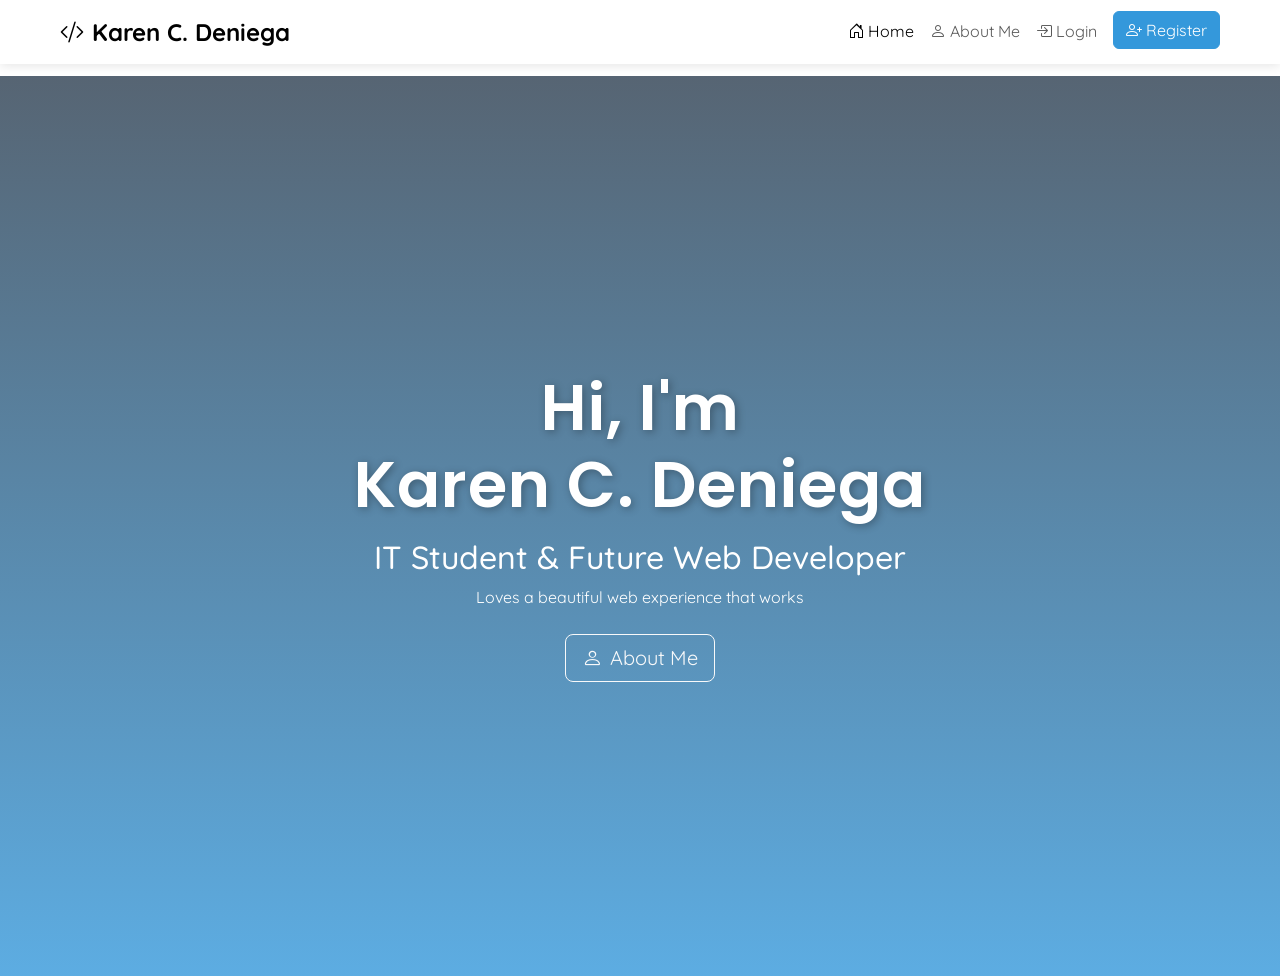
<file: index.html>
<!DOCTYPE html>
<html lang="en">
<head>
    <meta charset="UTF-8">
    <meta name="viewport" content="width=device-width, initial-scale=1.0">
    <title>Karen C. Deniega - Portfolio</title>
    <!-- Bootstrap 5 CSS -->
    <link href="https://cdn.jsdelivr.net/npm/bootstrap@5.3.0-alpha1/dist/css/bootstrap.min.css" rel="stylesheet">
    <!-- Bootstrap Icons -->
    <link rel="stylesheet" href="https://cdn.jsdelivr.net/npm/bootstrap-icons@1.10.0/font/bootstrap-icons.css">
    <!-- Font Awesome -->
    <link rel="stylesheet" href="https://cdnjs.cloudflare.com/ajax/libs/font-awesome/6.4.0/css/all.min.css">
    <!-- Google Fonts -->
    <link href="https://fonts.googleapis.com/css2?family=Poppins:wght@300;400;500;600;700&family=Quicksand:wght@400;500;600&display=swap" rel="stylesheet">
    <link rel="stylesheet" href="style1.css">
</head>
  <body>
     <!-- Navigation Bar -->
     <nav class="navbar navbar-expand-lg navbar-light bg-white fixed-top">
        <div class="container">
            <a class="navbar-brand fw-bold" href="index.html">
                <i class="bi bi-code-slash me-2"></i>Karen C. Deniega
            </a>
            
            <button class="navbar-toggler" type="button" data-bs-toggle="collapse" data-bs-target="#navbarNav">
                <span class="navbar-toggler-icon"></span>
            </button>
            
            <div class="collapse navbar-collapse" id="navbarNav">
                <ul class="navbar-nav ms-auto">
                    <li class="nav-item">
                        <a class="nav-link active" href="index.html">
                            <i class="bi bi-house-door me-1"></i>Home
                        </a>
                    </li>
                    <li class="nav-item">
                        <a class="nav-link" href="about.html">
                            <i class="bi bi-person me-1"></i>About Me
                        </a>
                    </li>
                    <li class="nav-item">
                        <a class="nav-link" href="log.html">
                            <i class="bi bi-box-arrow-in-right me-1"></i>Login
                        </a>
                    </li>
                    <li class="nav-item ms-2">
                        <a class="btn btn-primary" href="register.html">
                            <i class="bi bi-person-plus me-1"></i>Register
                        </a>
                    </li>
                </ul>
            </div>
        </div>
     </nav>

      <!-- Header Section -->
      <header class="hider">
         <div class="container">
            <div class="hider-content">
                <h1 class="nme">Hi, I'm <br> Karen C. Deniega</h1>
                <h2 class="rol">IT Student & Future Web Developer</h2>
                <p class="taglin">Loves a beautiful web experience that works</p>
                <div class="mt-4">
                   
                    <a href="about.html" class="btn btn-outline-light btn-lg">
                        <i class="bi bi-person me-2"></i>About Me
                    </a>
                </div>
            </div>
         </div>
      </header>
      <!-- Bootstrap JS Bundle -->
      <script src="https://cdn.jsdelivr.net/npm/bootstrap@5.3.0-alpha1/dist/js/bootstrap.bundle.min.js"></script>
 </body>
</html>
</file>
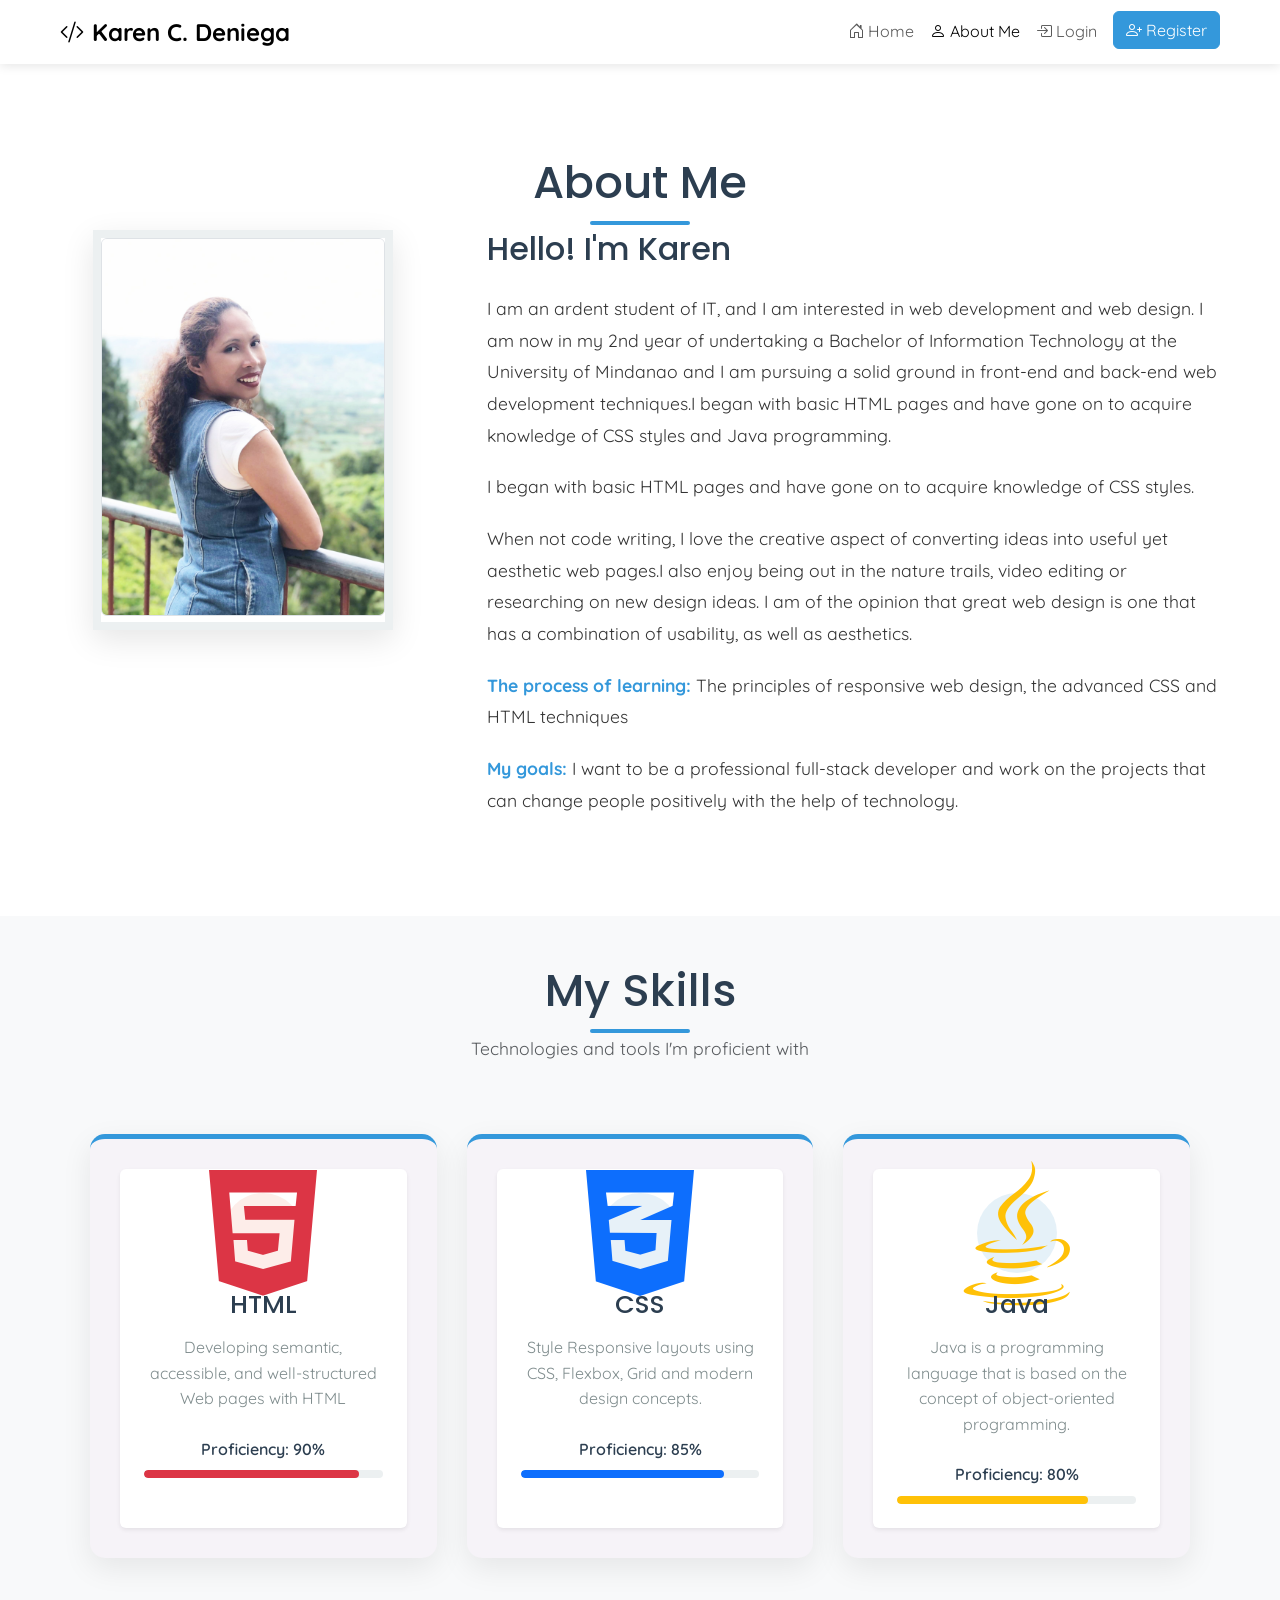
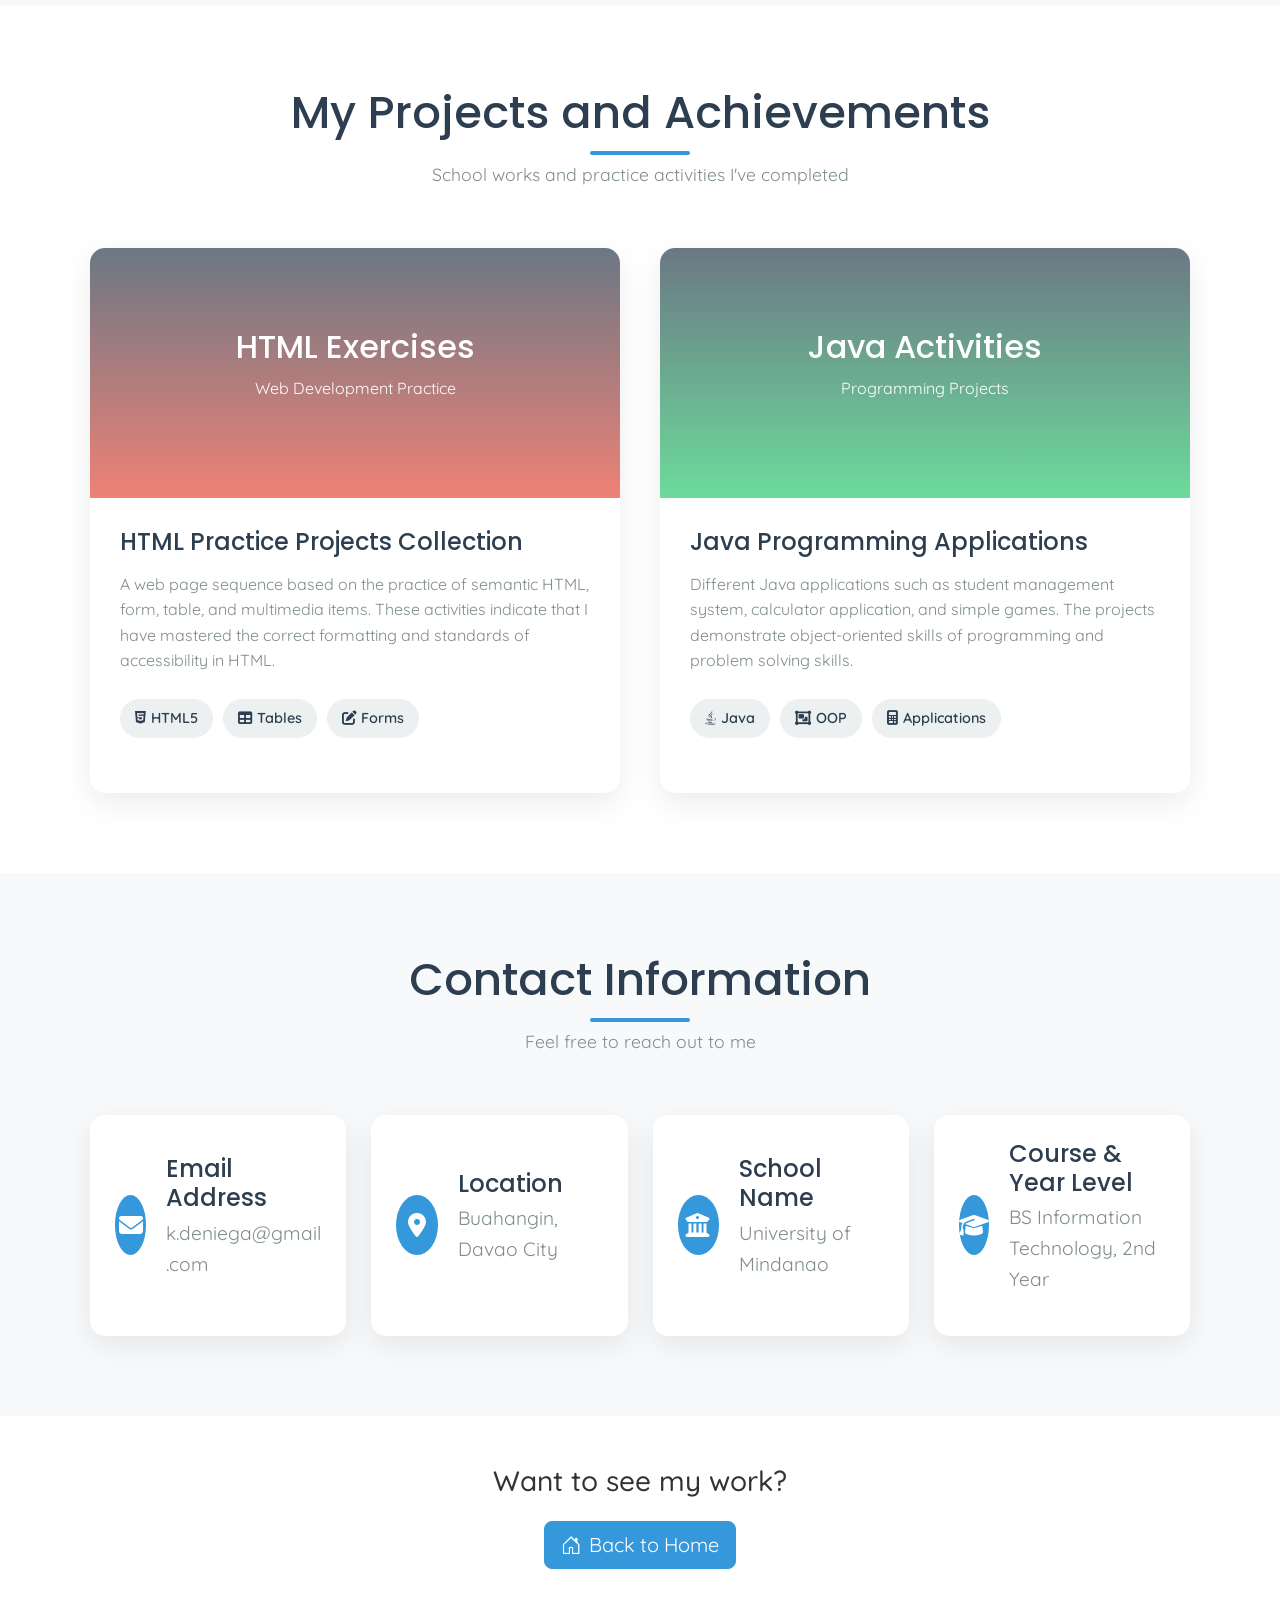
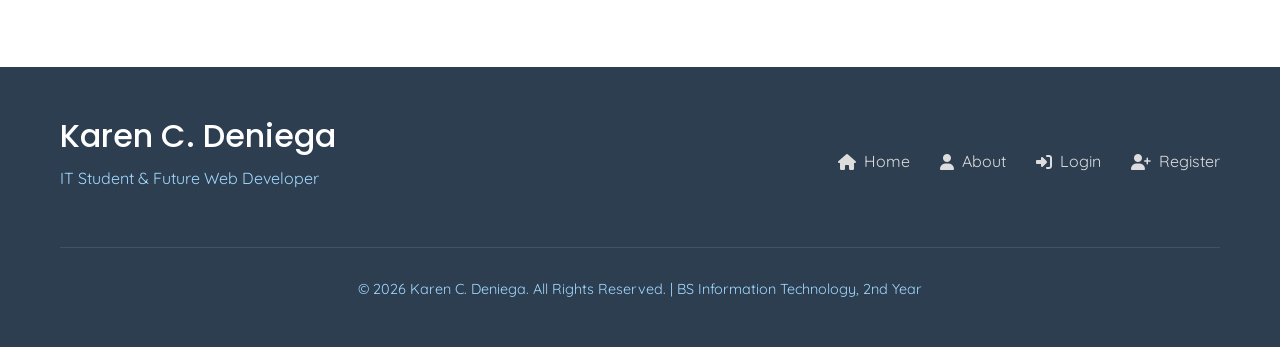
<file: about.html>
<!DOCTYPE html>
<html lang="en">
<head>
    <meta charset="UTF-8">
    <meta name="viewport" content="width=device-width, initial-scale=1.0">
    <title>About Me - Karen C. Deniega</title>
    <!-- Bootstrap 5 CSS -->
    <link href="https://cdn.jsdelivr.net/npm/bootstrap@5.3.0-alpha1/dist/css/bootstrap.min.css" rel="stylesheet">
    <!-- Bootstrap Icons -->
    <link rel="stylesheet" href="https://cdn.jsdelivr.net/npm/bootstrap-icons@1.10.0/font/bootstrap-icons.css">
    <!-- Font Awesome -->
    <link rel="stylesheet" href="https://cdnjs.cloudflare.com/ajax/libs/font-awesome/6.4.0/css/all.min.css">
    <!-- Google Fonts -->
    <link href="https://fonts.googleapis.com/css2?family=Poppins:wght@300;400;500;600;700&family=Quicksand:wght@400;500;600&display=swap" rel="stylesheet">

    <link rel="stylesheet" href="style1.css">
</head>
<body class="bg-transparent" >
    <!-- Navigation Bar -->
    <nav class="navbar navbar-expand-lg navbar-light bg-white fixed-top">
        <div class="container">
            <a class="navbar-brand fw-bold" href="index.html">
                <i class="bi bi-code-slash me-2"></i>Karen C. Deniega
            </a>
            
            <button class="navbar-toggler" type="button" data-bs-toggle="collapse" data-bs-target="#navbarNav">
                <span class="navbar-toggler-icon"></span>
            </button>
            
            <div class="collapse navbar-collapse" id="navbarNav">
                <ul class="navbar-nav ms-auto">
                    <li class="nav-item">
                        <a class="nav-link" href="index.html">
                            <i class="bi bi-house-door me-1"></i>Home
                        </a>
                    </li>
                    <li class="nav-item">
                        <a class="nav-link active" href="about.html">
                            <i class="bi bi-person me-1"></i>About Me
                        </a>
                    </li>
                    <li class="nav-item">
                        <a class="nav-link" href="log.html">
                            <i class="bi bi-box-arrow-in-right me-1"></i>Login
                        </a>
                    </li>
                    <li class="nav-item ms-2">
                        <a class="btn btn-primary" href="register.html">
                            <i class="bi bi-person-plus me-1"></i>Register
                        </a>
                    </li>
                </ul>
            </div>
        </div>
    </nav>

    <!-- About Me Section -->
    <section class="me">
        <div class="container">
            <h2 class="section-title">About Me</h2>
            <div class="me-content">
                <div class="me-image">
                    <div class="image-frame">
                        <img src="nature.jpg" alt="nature"
                             class="img-fluid border rounded">
                    </div>
                </div>
                <div class="biog">
                    <h3>Hello! I'm Karen</h3>
                    <p>I am an ardent student of IT, and I am interested in web development and web design. I am now in my 2nd year of undertaking a Bachelor of Information Technology at the University of Mindanao and I am pursuing a solid ground in front-end and back-end web development techniques.I began with basic HTML pages and have gone on to acquire knowledge of CSS styles and Java programming.</p>
                    <p>I began with basic HTML pages and have gone on to acquire knowledge of CSS styles.</p>
                    <p>When not code writing, I love the creative aspect of converting ideas into useful yet aesthetic web pages.I also enjoy being out in the nature trails, video editing or researching on new design ideas. I am of the opinion that great web design is one that has a combination of usability, as well as aesthetics.</p>
                    <p><strong>The process of learning: </strong>The principles of responsive web design, the advanced CSS and HTML techniques </p>
                    <p><strong>My goals:</strong> I want to be a professional full-stack developer and work on the projects that can change people positively with the help of technology. </p>
                    
                </div>
                </div>
            </div>
        </div>
    </section>

    <!-- SKILLS SECTION -->
<section class="skils py-5" id="skills">
    <div class="container">
        <h2 class="section-title text-center mb-3">My Skills</h2>
        <p class="section-subtitle text-center text-muted mb-5">Technologies and tools I'm proficient with</p>
        
        <div class="skils-row row g-4">
            <div class="skill-card col-md-6 col-lg-4">
                <div class="card h-100 border-0 shadow-sm">
                    <div class="card-body text-center p-4">
                        <div class="skill-icon html-icon mb-3">
                            <i class="fab fa-html5 fa-3x text-danger"></i>
                        </div>
                        <h3 class="card-title">HTML</h3>
                        <p class="card-text">Developing semantic, accessible, and well-structured Web pages with HTML</p>
                        <div class="skill-level mt-4">
                            <span class="d-block mb-2">Proficiency: 90%</span>
                            <div class="level-bar progress" style="height: 8px;">
                                <div class="level-fill html-fill progress-bar bg-danger" role="progressbar" style="width: 90%" aria-valuenow="90" aria-valuemin="0" aria-valuemax="100"></div>
                            </div>
                        </div>
                    </div>
                </div>
            </div>
            
            <div class="skill-card col-md-6 col-lg-4">
                <div class="card h-100 border-0 shadow-sm">
                    <div class="card-body text-center p-4">
                        <div class="skill-icon css-icon mb-3">
                            <i class="fab fa-css3-alt fa-3x text-primary"></i>
                        </div>
                        <h3 class="card-title">CSS</h3>
                        <p class="card-text">Style Responsive layouts using CSS, Flexbox, Grid and modern design concepts.</p>
                        <div class="skill-level mt-4">
                            <span class="d-block mb-2">Proficiency: 85%</span>
                            <div class="level-bar progress" style="height: 8px;">
                                <div class="level-fill css-fill progress-bar bg-primary" role="progressbar" style="width: 85%" aria-valuenow="85" aria-valuemin="0" aria-valuemax="100"></div>
                            </div>
                        </div>
                    </div>
                </div>
            </div>
            
            <div class="skill-card col-md-6 col-lg-4">
                <div class="card h-100 border-0 shadow-sm">
                    <div class="card-body text-center p-4">
                        <div class="skill-icon java-icon mb-3">
                            <i class="fab fa-java fa-3x text-warning"></i>
                        </div>
                        <h3 class="card-title">Java</h3>
                        <p class="card-text">Java is a programming language that is based on the concept of object-oriented programming.</p>
                        <div class="skill-level mt-4">
                            <span class="d-block mb-2">Proficiency: 80%</span>
                            <div class="level-bar progress" style="height: 8px;">
                                <div class="level-fill java-fill progress-bar bg-warning" role="progressbar" style="width: 80%" aria-valuenow="80" aria-valuemin="0" aria-valuemax="100"></div>
                            </div>
                        </div>
                    </div>
                </div>
            </div>
        </div>
    </div>
</section>
    

      <!-- PROJECT SECTION-->
    <section class="projects" id="projects">
        <div class="container">
            <h2 class="section-title">My Projects and Achievements</h2>
            <p class="section-subtitle">School works and practice activities I've completed</p>
            <div class="projects-grid">
                <div class="project-card">
                    <div class="project-image project-2">
                        <div class="project-overlay">
                            <h3>HTML Exercises</h3>
                            <p>Web Development Practice</p>
                        </div>
                    </div>
                    <div class="project-info">
                        <h3>HTML Practice Projects Collection</h3>
                        <p>A web page sequence based on the practice of semantic HTML, form, table, and multimedia items. These activities indicate that I have mastered the correct formatting and standards of accessibility in HTML.</p>
                        <div class="project-tech">
                            <span><i class="fab fa-html5"></i> HTML5</span>
                            <span><i class="fas fa-table"></i> Tables</span>
                            <span><i class="fas fa-edit"></i> Forms</span>
                        </div>
                    </div>
                </div>
                <div class="project-card">
                    <div class="project-image project-3">
                        <div class="project-overlay">
                            <h3>Java Activities</h3>
                            <p>Programming Projects</p>
                        </div>
                    </div>
                    <div class="project-info">
                        <h3>Java Programming Applications</h3>
                        <p>Different Java applications such as student management system, calculator application, and simple games. The projects demonstrate object-oriented skills of programming and problem solving skills.</p>
                        <div class="project-tech">
                            <span><i class="fab fa-java"></i> Java</span>
                            <span><i class="fas fa-object-group"></i> OOP</span>
                            <span><i class="fas fa-calculator"></i> Applications</span>
                        </div>
                    </div>
                </div>
            </div>
        </div>
    </section>

    <!-- Contact Section -->
    <section class="contact" id="contact">
        <div class="container">
            <h2 class="section-title">Contact Information</h2>
            <p class="section-subtitle">Feel free to reach out to me</p>
            <div class="contact-info">
                <div class="contact-card">
                    <div class="contact-icon">
                        <i class="fas fa-envelope"></i>
                    </div>
                    <div class="contact-details">
                        <h3>Email Address</h3>
                        <p>k.deniega@gmail <br>.com</p>
                    </div>
                </div>
                <div class="contact-card">
                    <div class="contact-icon">
                        <i class="fas fa-map-marker-alt"></i>
                    </div>
                    <div class="contact-details">
                        <h3>Location</h3>
                        <p>Buahangin, Davao City</p>
                    </div>
                </div>
                <div class="contact-card">
                    <div class="contact-icon">
                        <i class="fas fa-university"></i>
                    </div>
                    <div class="contact-details">
                        <h3>School Name</h3>
                        <p>University of Mindanao</p>
                    </div>
                </div>
                <div class="contact-card">
                    <div class="contact-icon">
                        <i class="fas fa-graduation-cap"></i>
                    </div>
                    <div class="contact-details">
                        <h3>Course & Year Level</h3>
                        <p>BS Information Technology, 2nd Year</p>
                    </div>
                </div>
            </div>
        </div>
    </section>


    <!-- Back to Home -->
    <section class="py-5 text-center">
        <div class="container">
            <h3 class="mb-4">Want to see my work?</h3>
            <a href="index.html" class="btn btn-primary btn-lg">
                <i class="bi bi-house-door me-2"></i>Back to Home
            </a>
        </div>
    </section>

    <!-- Footer -->
    <footer class="footer">
        <div class="container">
            <div class="footer-content">
                <div class="footer-logo">
                    <h2>Karen C. Deniega</h2>
                    <p>IT Student & Future Web Developer</p>
                </div>
                <div class="footer-links">
                    <a href="index.html"><i class="fas fa-home"></i> Home</a>
                    <a href="about.html"><i class="fas fa-user"></i> About</a>
                    <a href="log.html"><i class="fas fa-sign-in-alt"></i> Login</a>
                    <a href="register.html"><i class="fas fa-user-plus"></i> Register</a>
                </div>
            </div>
            <div class="footer-bottom">
                <p>&copy; 2026 Karen C. Deniega. All Rights Reserved. | BS Information Technology, 2nd Year</p>
            </div>
        </div>
    </footer>

    <!-- Bootstrap JS Bundle -->
    <script src="https://cdn.jsdelivr.net/npm/bootstrap@5.3.0-alpha1/dist/js/bootstrap.bundle.min.js"></script>
</body>
</html>
</file>
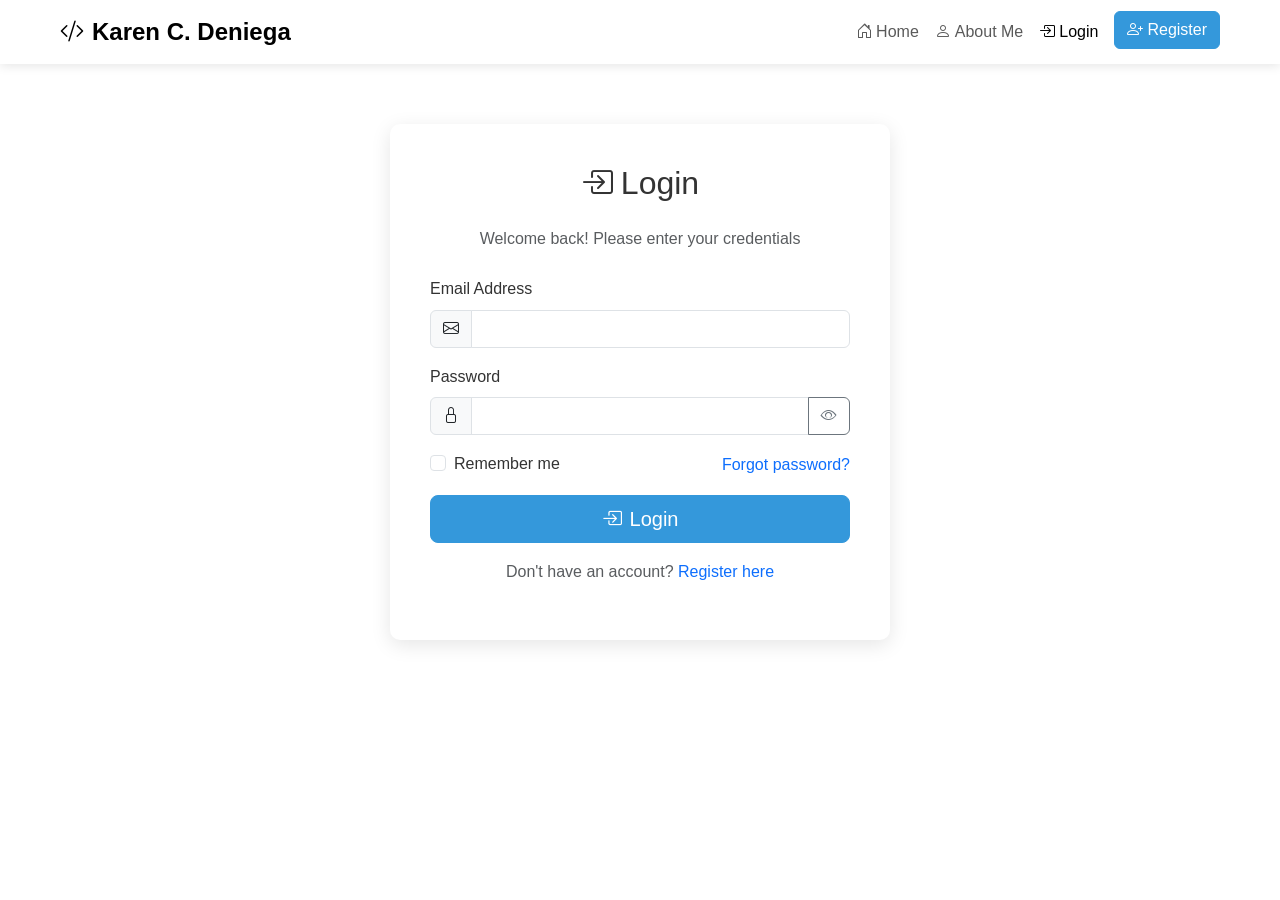
<file: log.html>
<!DOCTYPE html>
<html lang="en">
<head>
    <meta charset="UTF-8">
    <meta name="viewport" content="width=device-width, initial-scale=1.0">
    <title>Login - Karen C. Deniega</title>
    <!-- Bootstrap 5 CSS -->
    <link href="https://cdn.jsdelivr.net/npm/bootstrap@5.3.0-alpha1/dist/css/bootstrap.min.css" rel="stylesheet">
    <!-- Bootstrap Icons -->
    <link rel="stylesheet" href="https://cdn.jsdelivr.net/npm/bootstrap-icons@1.10.0/font/bootstrap-icons.css">
    
    <link rel="stylesheet" href="style1.css">

</head>
<body>
    <!-- Navigation Bar -->
    <nav class="navbar navbar-expand-lg navbar-light bg-white fixed-top">
        <div class="container">
            <a class="navbar-brand fw-bold" href="index.html">
                <i class="bi bi-code-slash me-2"></i>Karen C. Deniega
            </a>
            
            <button class="navbar-toggler" type="button" data-bs-toggle="collapse" data-bs-target="#navbarNav">
                <span class="navbar-toggler-icon"></span>
            </button>
            
            <div class="collapse navbar-collapse" id="navbarNav">
                <ul class="navbar-nav ms-auto">
                    <li class="nav-item">
                        <a class="nav-link" href="index.html">
                            <i class="bi bi-house-door me-1"></i>Home
                        </a>
                    </li>
                    <li class="nav-item">
                        <a class="nav-link" href="about.html">
                            <i class="bi bi-person me-1"></i>About Me
                        </a>
                    </li>
                    <li class="nav-item">
                        <a class="nav-link active" href="log.html">
                            <i class="bi bi-box-arrow-in-right me-1"></i>Login
                        </a>
                    </li>
                    <li class="nav-item ms-2">
                        <a class="btn btn-primary" href="register.html">
                            <i class="bi bi-person-plus me-1"></i>Register
                        </a>
                    </li>
                </ul>
            </div>
        </div>
    </nav>

    <!-- Login Form -->
    <section class="py-5" style="min-height: 70vh;">
        <div class="container">
            <div class="row justify-content-center">
                <div class="col-md-6">
                    <div class="form-container">
                        <h2 class="text-center mb-4">
                            <i class="bi bi-box-arrow-in-right me-2"></i>Login
                        </h2>
                        <p class="text-center text-muted mb-4">Welcome back! Please enter your credentials</p>
                        
                        <form id="loginForm" action="index.html">
                            <div class="mb-3">
                                <label for="loginEmail" class="form-label">Email Address</label>
                                <div class="input-group">
                                    <span class="input-group-text">
                                        <i class="bi bi-envelope"></i>
                                    </span>
                                    <input type="email" class="form-control" id="loginEmail" required>
                                </div>
                            </div>
                            
                            <div class="mb-3">
                                <label for="loginPassword" class="form-label">Password</label>
                                <div class="input-group">
                                    <span class="input-group-text">
                                        <i class="bi bi-lock"></i>
                                    </span>
                                    <input type="password" class="form-control" id="loginPassword" required>
                                    <button type="button" class="btn btn-outline-secondary" id="togglePassword">
                                        <i class="bi bi-eye"></i>
                                    </button>
                                </div>
                            </div>
                            
                            <div class="mb-3 d-flex justify-content-between align-items-center">
                                <div class="form-check">
                                    <input type="checkbox" class="form-check-input" id="rememberMe">
                                    <label class="form-check-label" for="rememberMe">Remember me</label>
                                </div>
                                <a href="#" class="text-decoration-none">Forgot password?</a>
                            </div>
                            
                            <div class="d-grid mb-3">
                                <button type="submit" class="btn btn-primary btn-lg">
                                    <i class="bi bi-box-arrow-in-right me-2"></i>Login
                                </button>
                            </div>
                            
                            <div class="text-center">
                                <p class="text-muted">Don't have an account? 
                                    <a href="register.html" class="text-decoration-none">Register here</a>
                                </p>
                            </div>
                            
                            
                        </form>
                    </div>
                </div>
            </div>
        </div>
    </section>

    <!-- Bootstrap JS Bundle -->
    <script src="https://cdn.jsdelivr.net/npm/bootstrap@5.3.0-alpha1/dist/js/bootstrap.bundle.min.js"></script>
    
   
</body>
</html>
</file>
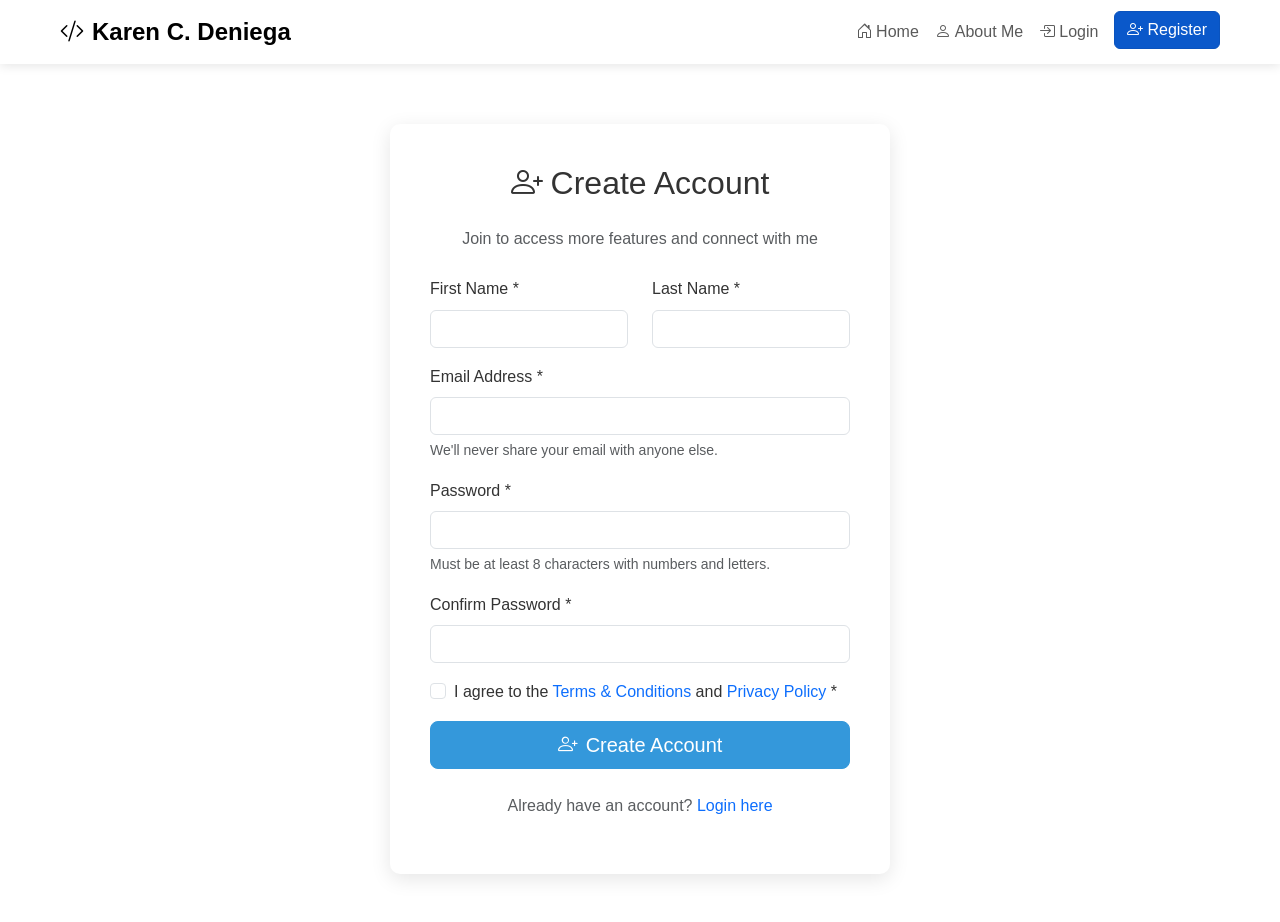
<file: register.html>
<!DOCTYPE html>
<html lang="en">
<head>
    <meta charset="UTF-8">
    <meta name="viewport" content="width=device-width, initial-scale=1.0">
    <title>Register - Karen C. Deniega</title>
    <!-- Bootstrap 5 CSS -->
    <link href="https://cdn.jsdelivr.net/npm/bootstrap@5.3.0-alpha1/dist/css/bootstrap.min.css" rel="stylesheet">
    <!-- Bootstrap Icons -->
    <link rel="stylesheet" href="https://cdn.jsdelivr.net/npm/bootstrap-icons@1.10.0/font/bootstrap-icons.css">

    <link rel="stylesheet" href="style1.css">
</head>
<body>
    <!-- Navigation Bar -->
    <nav class="navbar navbar-expand-lg navbar-light bg-white fixed-top">
        <div class="container">
            <a class="navbar-brand fw-bold" href="index.html">
                <i class="bi bi-code-slash me-2"></i>Karen C. Deniega
            </a>
            
            <button class="navbar-toggler" type="button" data-bs-toggle="collapse" data-bs-target="#navbarNav">
                <span class="navbar-toggler-icon"></span>
            </button>
            
            <div class="collapse navbar-collapse" id="navbarNav">
                <ul class="navbar-nav ms-auto">
                    <li class="nav-item">
                        <a class="nav-link" href="index.html">
                            <i class="bi bi-house-door me-1"></i>Home
                        </a>
                    </li>
                    <li class="nav-item">
                        <a class="nav-link" href="about.html">
                            <i class="bi bi-person me-1"></i>About Me
                        </a>
                    </li>
                    <li class="nav-item">
                        <a class="nav-link" href="log.html">
                            <i class="bi bi-box-arrow-in-right me-1"></i>Login
                        </a>
                    </li>
                    <li class="nav-item ms-2">
                        <a class="btn btn-primary active" href="register.html">
                            <i class="bi bi-person-plus me-1"></i>Register
                        </a>
                    </li>
                </ul>
            </div>
        </div>
    </nav>

    <!-- Register Form -->
    <section class="py-5" style="min-height: 70vh;">
        <div class="container">
            <div class="row justify-content-center">
                <div class="col-md-8 col-lg-6">
                    <div class="form-container">
                        <h2 class="text-center mb-4">
                            <i class="bi bi-person-plus me-2"></i>Create Account
                        </h2>
                        <p class="text-center text-muted mb-4">Join to access more features and connect with me</p>
                        
                        <form id="registerForm" action="log.html">
                            <div class="row mb-3">
                                <div class="col-md-6">
                                    <label for="firstName" class="form-label">First Name *</label>
                                    <input type="text" class="form-control" id="firstName" required>
                                </div>
                                <div class="col-md-6">
                                    <label for="lastName" class="form-label">Last Name *</label>
                                    <input type="text" class="form-control" id="lastName" required>
                                </div>
                            </div>
                            
                            <div class="mb-3">
                                <label for="email" class="form-label">Email Address *</label>
                                <input type="email" class="form-control" id="email" required>
                                <div class="form-text">We'll never share your email with anyone else.</div>
                            </div>
                            
                            <div class="mb-3">
                                <label for="password" class="form-label">Password *</label>
                                <input type="password" class="form-control" id="password" required>
                                <div class="form-text">Must be at least 8 characters with numbers and letters.</div>
                            </div>
                            
                            <div class="mb-3">
                                <label for="confirmPassword" class="form-label">Confirm Password *</label>
                                <input type="password" class="form-control" id="confirmPassword" required>
                            </div>
                            
                            <div class="mb-3 form-check">
                                <input type="checkbox" class="form-check-input" id="terms" required>
                                <label class="form-check-label" for="terms">
                                    I agree to the <a href="#" class="text-decoration-none">Terms & Conditions</a> and <a href="#" class="text-decoration-none">Privacy Policy</a> *
                                </label>
                            </div>
                            
                            <div class="d-grid gap-2">
                                <button type="submit" class="btn btn-primary btn-lg">
                                    <i class="bi bi-person-plus me-2"></i>Create Account
                                </button>
                            </div>
                            
                            <div class="text-center mt-4">
                                <p class="text-muted">Already have an account? <a href="log.html" class="text-decoration-none">Login here</a></p>
                            </div>
                        </form>
                    </div>
                </div>
            </div>
        </div>
    </section>

    
    <!-- Bootstrap JS Bundle -->
    <script src="https://cdn.jsdelivr.net/npm/bootstrap@5.3.0-alpha1/dist/js/bootstrap.bundle.min.js"></script>
    
   
</body>
</html>
</file>
<file: style1.css>
/* HEADER SECTION */
.hider {
    background: linear-gradient(rgba(44, 62, 80, 0.8), rgba(52, 152, 219, 0.8)), 
                url('https://images.unsplash.com/photo-1519681393784-d120267933ba?ixlib=rb-4.0.3&ixid=M3wxMjA3fDB8MHxwaG90by1wYWdlfHx8fGVufDB8fHx8fA%3D%3D&auto=format&fit=crop&w=1470&q=80');
    background-size: cover;
    background-position: center;
    color: white;
    text-align: center;
    padding: 100px 0;
    position: relative;
    
    /* Make header take full screen height */
    min-height: 100vh;
    display: flex;
    align-items: center;
    padding: 80px 0; 
}

.hider-content {
    width: 100%;
}


.hider-content {
    position: relative;
    z-index: 2;
    max-width: 1000px;
    margin: 0 auto;
}

.nme {
    font-family: 'Poppins', sans-serif;
    font-size: 4rem;
    font-weight: 600;
    margin-bottom: 15px;
    text-shadow: 2px 2px 8px rgba(0, 0, 0, 0.3);
    letter-spacing: 1px;

.rol {
    font-family: 'Poppins', sans-serif;
    font-size: 2rem;
    font-weight: 400;
    margin-bottom: 25px;
    color: #a3d9ff;
}

.taglin {
    font-size: 1.3rem;
    margin-bottom: 40px;
    opacity: 0.9;
    max-width: 600px;
    margin-left: auto;
    margin-right: auto;
}

/* ABOUT ME SECTION */
.me {

    background-color: transparent;
   background: rgba(255, 255, 255, 0.2);
    backdrop-filter: blur(10px);
    -webkit-backdrop-filter: blur(10px);
    border-radius: 20px;
    border: 1px solid rgba(255, 255, 255, 0.3);
    box-shadow: 0 8px 32px rgba(0, 0, 0, 0.1);
    margin: 20px;
    

}
}

.me-content {
    display: flex;
    flex-wrap: wrap;
    align-items: flex-start;
    gap: 60px;
}

.me-image {
    flex: 1;
    min-width: 300px;
}

.image-frame {
    width: 300px;
    height: 400px;
    border-radius: 0%;
    overflow: hidden;
    border: 8px solid #ecf0f1;
    box-shadow: 0 10px 30px rgba(0, 0, 0, 0.1);
    margin: 0 auto;
}

.profile-pic {
    width: 300%;
    height: 100%;
    object-fit: cover;
    transition: transform 0.5s ease;
}

.profile-pic:hover {
    transform: scale(1.05);
}

.biog {
    flex: 2;
    min-width: 300px;
}

.biog h3 {
    font-family: 'Poppins', sans-serif;
    font-size: 2rem;
    margin-bottom: 25px;
    color: #2c3e50;
}

.biog p {
    margin-bottom: 20px;
    font-size: 1.1rem;
    line-height: 1.8;
}

.biog strong {
    color: #3498db;
}

/* SKILLS SECTION */
.skils {
    background-color: #f8f9fa;
}

.skils-row {
    display: flex;
    justify-content: center;
    gap: 30px;
    max-width: 1100px;
    margin: 0 auto;
    flex-wrap: nowrap;
}

.skill-card {
    background-color: rgb(246, 243, 248);
    border-radius: 15px;
    padding: 30px;
    box-shadow: 0 10px 30px rgba(0, 0, 0, 0.08);
    transition: transform 0.4s ease, box-shadow 0.5s ease;
    border-top: 5px solid #3498db;
    flex: 1;
    min-width: 300px;
    max-width: 350px;
}

.skill-card:hover {
    transform: translateY(-10px);
    box-shadow: 0 15px 40px rgba(0, 0, 0, 0.12);
}

.skill-icon {
    font-size: 3rem;
    margin-bottom: 20px;
    width: 80px;
    height: 80px;
    border-radius: 50%;
    display: flex;
    align-items: center;
    justify-content: center;
    margin-left: auto;
    margin-right: auto;
}

.html-icon {
    background-color: rgba(228, 77, 38, 0.1);
    color: #e44d26;
}

.css-icon {
    background-color: rgba(21, 114, 182, 0.1);
    color: #1572b6;
}

.java-icon {
    background-color: rgba(0, 119, 181, 0.1);
    color: #0077b5;
}

.skill-card h3 {
    font-family: 'Poppins', sans-serif;
    font-size: 1.6rem;
    text-align: center;
    margin-bottom: 15px;
    color: #2c3e50;
}

.skill-card p {
    text-align: center;
    margin-bottom: 25px;
    color: #7f8c8d;
}

.skill-level {
    margin-top: 20px;
}

.skill-level span {
    display: block;
    margin-bottom: 8px;
    font-weight: 600;
    color: #2c3e50;
}

.level-bar {
    height: 10px;
    background-color: #ecf0f1;
    border-radius: 5px;
    overflow: hidden;
}

.level-fill {
    height: 100%;
    border-radius: 5px;
}

.html-fill {
    width: 90%;
    background-color: #e44d26;
}

.css-fill {
    width: 85%;
    background-color: #1572b6;
}

.java-fill {
    width: 80%;
    background-color: #0077b5;
}

/* PROJECTS SECTION */
.projects {
    background-color: white;
}

.projects-grid {
    display: grid;
    grid-template-columns: repeat(auto-fill, minmax(500px, 1fr));
    gap: 40px;
    max-width: 1100px;
    margin: 0 auto;
}

.project-card {
    background-color: white;
    border-radius: 15px;
    overflow: hidden;
    box-shadow: 0 10px 30px rgba(0, 0, 0, 0.08);
    transition: transform 0.3s ease;
}

.project-card:hover {
    transform: translateY(-10px);
}

.project-image {
    height: 250px;
    background-size: cover;
    background-position: center;
    position: relative;
}

.project-2 {
    background: linear-gradient(rgba(44, 62, 80, 0.7), rgba(231, 76, 60, 0.7)), 
                url('https://images.unsplash.com/photo-1460925895917-afdab827c52f?ixlib=rb-4.0.3&ixid=M3wxMjA3fDB8MHxwaG90by1wYWdlfHx8fGVufDB8fHx8fA%3D%3D&auto=format&fit=crop&w=1415&q=80');
}

.project-3 {
    background: linear-gradient(rgba(44, 62, 80, 0.7), rgba(46, 204, 113, 0.7)), 
                url('https://images.unsplash.com/photo-1516116216624-53e697fedbea?ixlib=rb-4.0.3&ixid=M3wxMjA3fDB8MHxwaG90by1wYWdlfHx8fGVufDB8fHx8fA%3D%3D&auto=format&fit=crop&w=1528&q=80');
}

.project-overlay {
    position: absolute;
    top: 0;
    left: 0;
    width: 100%;
    height: 100%;
    display: flex;
    flex-direction: column;
    align-items: center;
    justify-content: center;
    color: white;
    text-align: center;
    padding: 20px;
}

.project-overlay h3 {
    font-family: 'Poppins', sans-serif;
    font-size: 2rem;
    margin-bottom: 10px;
}

.project-info {
    padding: 30px;
}

.project-info h3 {
    font-family: 'Poppins', sans-serif;
    font-size: 1.5rem;
    margin-bottom: 15px;
    color: #2c3e50;
}

.project-info p {
    margin-bottom: 25px;
    color: #7f8c8d;
}

.project-tech {
    display: flex;
    flex-wrap: wrap;
    gap: 10px;
    margin-bottom: 25px;
}

.project-tech span {
    background-color: #ecf0f1;
    color: #2c3e50;
    padding: 8px 15px;
    border-radius: 50px;
    font-size: 0.9rem;
    font-weight: 600;
    display: flex;
    align-items: center;
    gap: 5px;
}

/* CONTACT SECTION */
.contact {
    background-color: #f8f9fa;
}

.contact-info {
    display: grid;
    grid-template-columns: repeat(auto-fill, minmax(250px, 1fr));
    gap: 25px;
    max-width: 1100px;
    margin: 0 auto;
}

.contact-card {
    background-color: white;
    border-radius: 15px;
    padding: 25px;
    box-shadow: 0 10px 30px rgba(0, 0, 0, 0.08);
    transition: transform 0.4s ease, box-shadow 0.5s ease;
    display: flex;
    align-items: center;
    gap: 20px;
    transition: transform 0.3s ease;
}

.contact-card:hover {
    transform: translateY(-5px);
}

.contact-icon {
    width: 60px;
    height: 60px;
    border-radius: 50%;
    background-color: #3498db;
    color: white;
    display: flex;
    align-items: center;
    justify-content: center;
    font-size: 1.5rem;
}

.contact-details h3 {
    font-family: 'Poppins', sans-serif;
    font-size: 1.5rem;
    margin-bottom: 5px;
    color: #2c3e50;
}

.contact-details p {
    color: #7f8c8d;
    font-size: 1.2rem;
}

/* Responsive Styles */
@media (max-width: 992px) {
    .nme {
        font-size: 3.5rem;
    }
    
    .rol {
        font-size: 1.8rem;
    }
    
    .skils-row {
        flex-wrap: wrap;
        justify-content: center;
    }
    
    .skill-card {
        min-width: 250px;
        max-width: 300px;
    }
}

@media (max-width: 768px) {
    .hider {
        padding: 80px 0;
    }
    
    .nme {
        font-size: 2.8rem;
    }
    
    .rol {
        font-size: 1.5rem;
    }
    
    .me-content {
        flex-direction: column;
    }
    
    .skils-row {
        flex-direction: column;
        align-items: center;
    }
    
    .skill-card {
        width: 100%;
        max-width: 350px;
    }
    
    .projects-grid {
        grid-template-columns: 1fr;
    }
    
    .contact-info {
        grid-template-columns: 1fr;
    }
}

/* Reset and Base Styles */
* {
    margin: 0;
    padding: 0;
    box-sizing: border-box;
    
}

html {
    scroll-behavior: smooth;
}

body {
    font-family: 'Quicksand', sans-serif;
    line-height: 1.6;
    color: #333;
    background-color: #f8f9fa;
    padding-top: 76px; /* For fixed navbar */
    background-color: transparent;
}
    


.container {
    width: 120%;
    max-width: 1200px;
    margin: 0 auto;
    padding: 0 20px;
    background-color: transparent;
}

/* Bootstrap Navbar Customization */
.navbar-brand {
    font-weight: 700;
    font-size: 1.5rem;
}

.navbar {
    box-shadow: 0 2px 10px rgba(0,0,0,0.1);
}

/* Common Button Styles */
.btn-primary {
    background-color: #3498db;
    border-color: #3498db;
}

.btn-primary:hover {
    background-color: #2980b9;
    border-color: #2980b9;
}

/* Common Section Padding */
section {
    padding: 80px 0;
}

/* Common Section Titles */
.section-title {
    font-family: 'Poppins', sans-serif;
    font-size: 2.8rem;
    text-align: center;
    margin-bottom: 20px;
    color: #2c3e50;
    position: relative;
}

.section-title::after {
    content: '';
    position: absolute;
    bottom: -15px;
    left: 50%;
    transform: translateX(-50%);
    width: 100px;
    height: 4px;
    background-color: #3498db;
    border-radius: 2px;
}

.section-subtitle {
    text-align: center;
    color: #7f8c8d;
    margin-bottom: 60px;
    font-size: 1.1rem;
}

/* Footer */
.footer {
    background-color: #2c3e50;
    color: white;
    padding: 50px 0 30px;
    margin-top: 50px;
}

.footer-content {
    display: flex;
    flex-wrap: wrap;
    justify-content: space-between;
    align-items: center;
    margin-bottom: 40px;
}

.footer-logo h2 {
    font-family: 'Poppins', sans-serif;
    font-size: 2rem;
    margin-bottom: 10px;
}

.footer-logo p {
    color: #a3d9ff;
    font-size: 1rem;
}

.footer-links {
    display: flex;
    gap: 30px;
}

.footer-links a {
    color: #ddd;
    text-decoration: none;
    display: flex;
    align-items: center;
    gap: 8px;
    transition: color 0.3s ease;
}

.footer-links a:hover {
    color: #3498db;
}

.footer-bottom {
    text-align: center;
    padding-top: 30px;
    border-top: 1px solid rgba(255, 255, 255, 0.1);
    color: #a3d9ff;
    font-size: 0.9rem;
}

/* Form Styles */
.form-container {
    max-width: 500px;
    margin: 0 auto;
    background: white;
    border-radius: 10px;
    box-shadow: 0 5px 20px rgba(0,0,0,0.1);
    padding: 40px;
}

.form-control:focus {
    border-color: #3498db;
    box-shadow: 0 0 0 0.2rem rgba(52, 152, 219, 0.25);
}

/* Responsive */
@media (max-width: 768px) {
    .footer-content {
        flex-direction: column;
        gap: 30px;
        text-align: center;
    }
    
    .footer-links {
        justify-content: center;
        flex-wrap: wrap;
    }
    
    .section-title {
        font-size: 2.2rem;
    }
}
</file>
